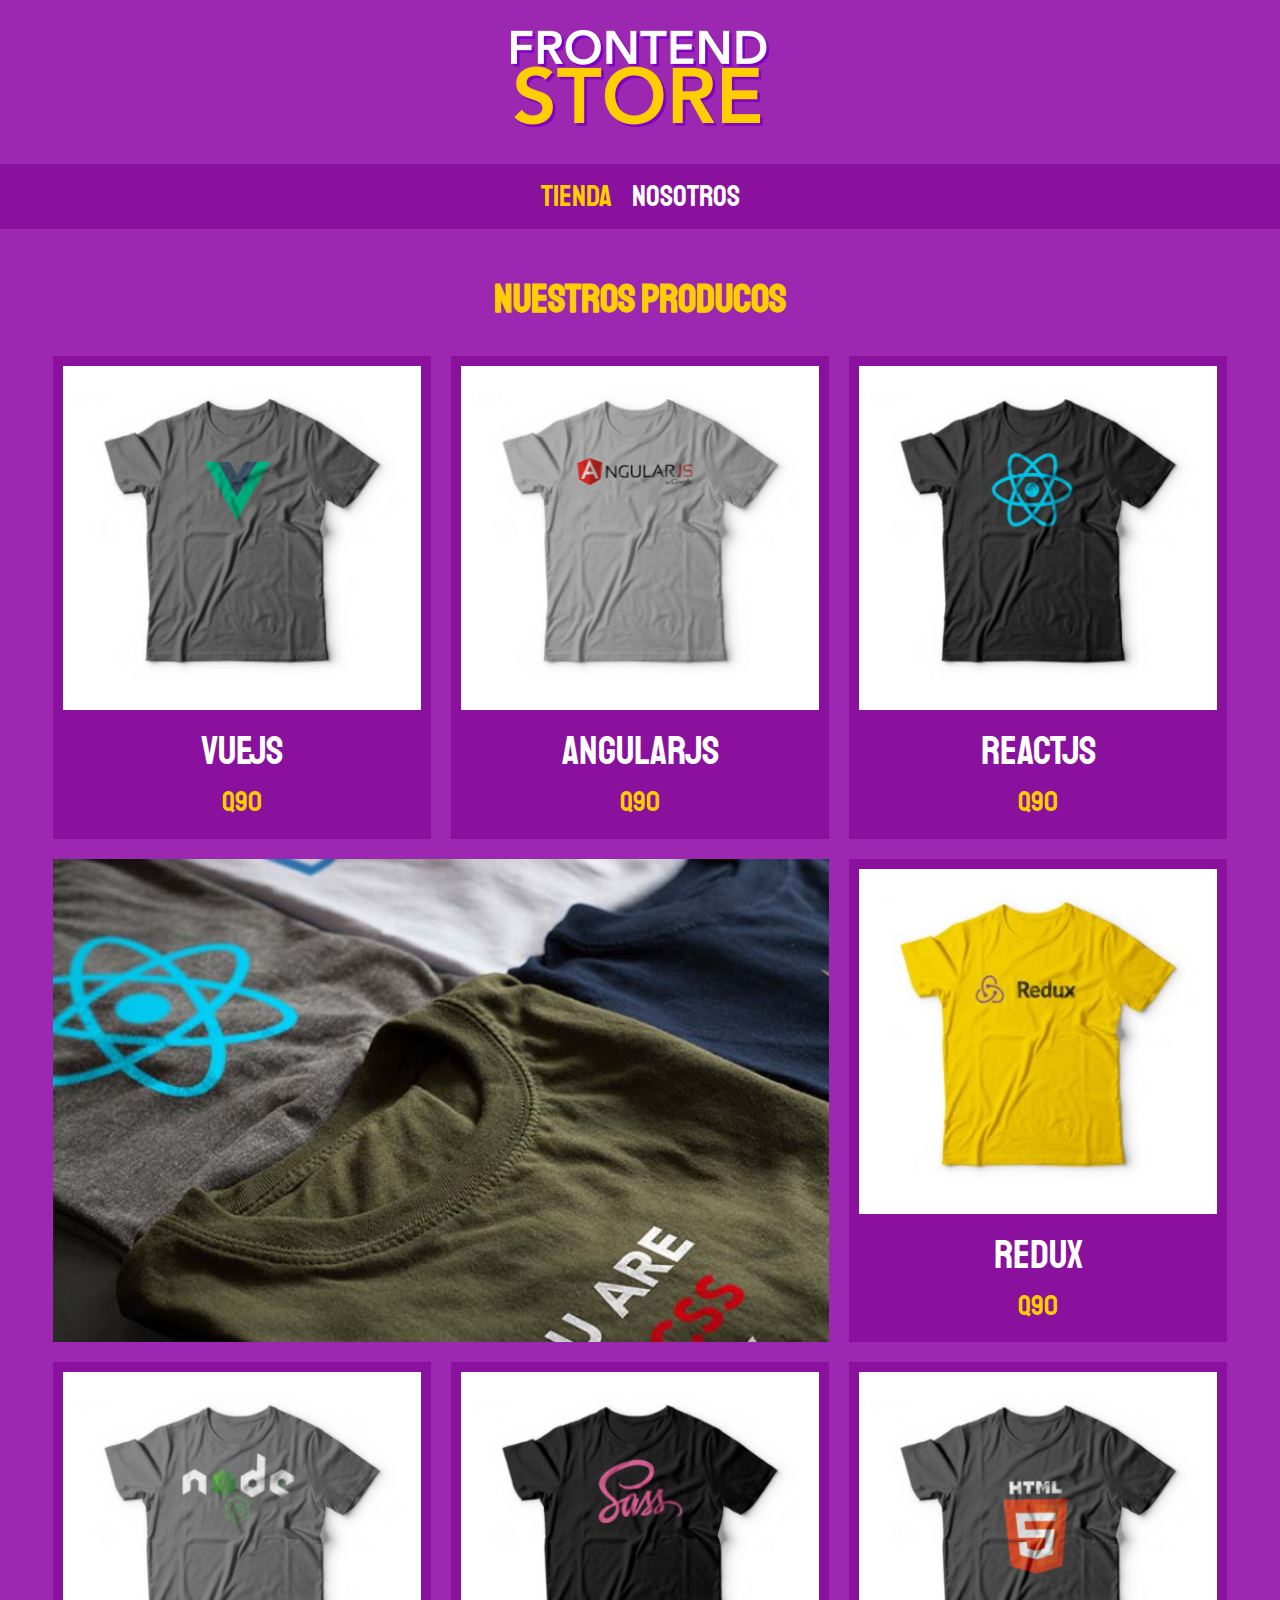
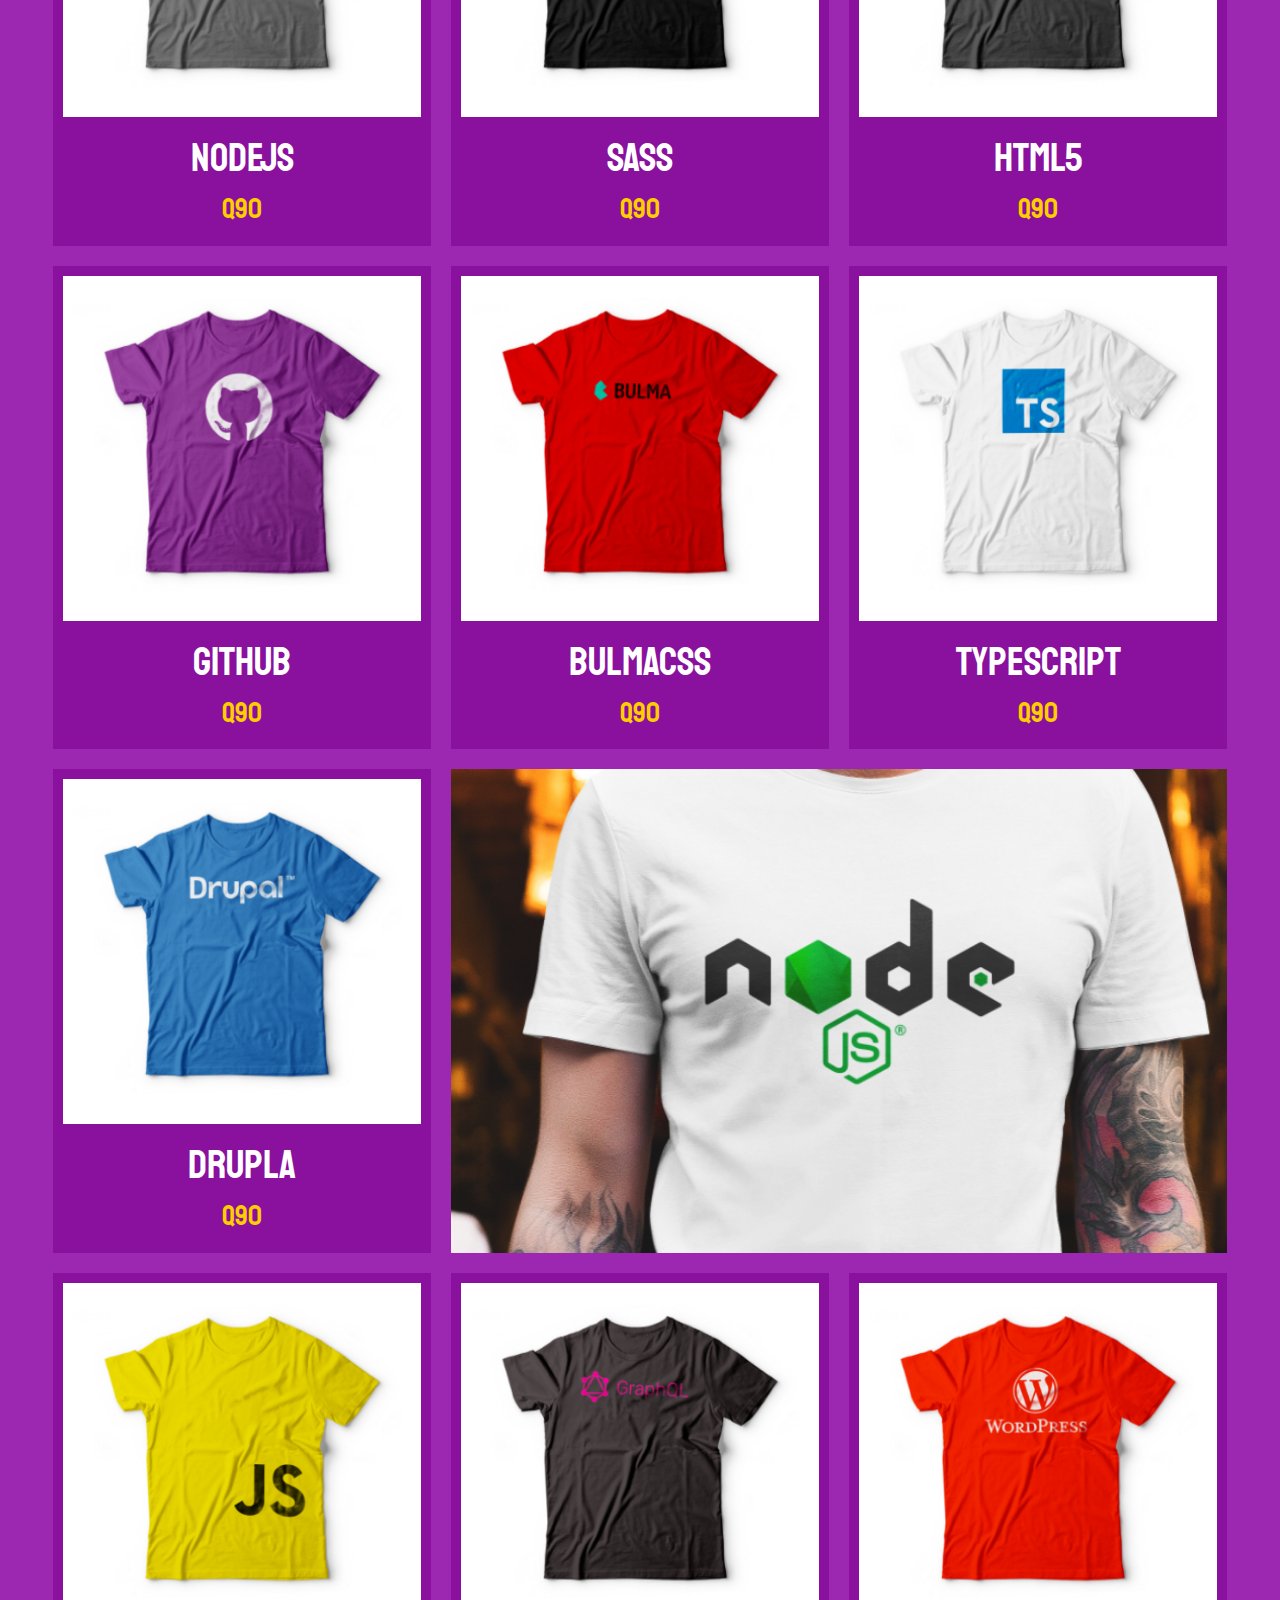
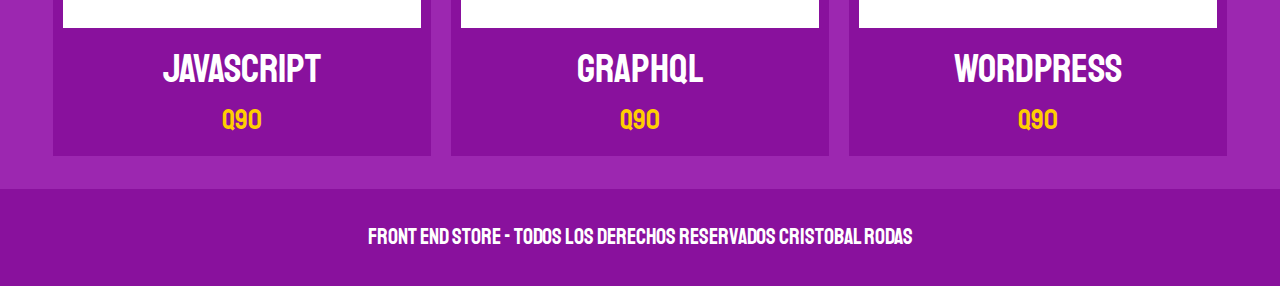
<file: index.html>
<!DOCTYPE html>
<html lang="es">
<head>
    <meta charset="UTF-8">
    <meta name="viewport" content="width=device-width, initial-scale=1.0">
    <link rel="stylesheet" href="css/normalize.css">

    <link rel="preconnect" href="https://fonts.googleapis.com">
    <link rel="preconnect" href="https://fonts.gstatic.com" crossorigin>
    <link href="https://fonts.googleapis.com/css2?family=Staatliches&display=swap" rel="stylesheet">

    <link rel="stylesheet" href="css/style.css">
    <title>FrontEnd Store</title>
</head>
<body>
    <header class="header">
        <a href="index.html">
            <img class="header__logo" src="img/logo.png" alt="Logotipo">
        </a>
    </header>

    <nav class="navegacion">
        <a class="navegacion__enlace navegacion__enlace--activo" href="index.html">Tienda</a>
        <a class="navegacion__enlace" href="nosotros.html">Nosotros</a>
    </nav>

    <main class="contenedor">
        <h1>Nuestros Producos</h1>

        <div class="grid">
            <div class="producto">
                <a href="producto.html">
                    <img class="producto__img" src="img/1.jpg" alt="i agen camisa1">
                    <div class="producto__info">
                        <p class="producto__nombre">VueJS</p>
                        <p class="producto__precio">Q90</p>
                    </div>
                </a>
            </div> <!-- .producto -->

            <div class="producto">
                <a href="producto.html">
                    <img class="producto__img" src="img/2.jpg" alt="i agen camisa1">
                    <div class="producto__info">
                        <p class="producto__nombre">AngularJS</p>
                        <p class="producto__precio">Q90</p>
                    </div>
                </a>
            </div> <!-- .producto -->

            <div class="producto">
                <a href="producto.html">
                    <img class="producto__img" src="img/3.jpg" alt="i agen camisa1">
                    <div class="producto__info">
                        <p class="producto__nombre">ReactJS</p>
                        <p class="producto__precio">Q90</p>
                    </div>
                </a>
            </div> <!-- .producto -->

            <div class="producto">
                <a href="producto.html">
                    <img class="producto__img" src="img/4.jpg" alt="i agen camisa1">
                    <div class="producto__info">
                        <p class="producto__nombre">Redux</p>
                        <p class="producto__precio">Q90</p>
                    </div>
                </a>
            </div> <!-- .producto -->

            <div class="producto">
                <a href="producto.html">
                    <img class="producto__img" src="img/5.jpg" alt="i agen camisa1">
                    <div class="producto__info">
                        <p class="producto__nombre">NodeJS</p>
                        <p class="producto__precio">Q90</p>
                    </div>
                </a>
            </div> <!-- .producto -->

            <div class="producto">
                <a href="producto.html">
                    <img class="producto__img" src="img/6.jpg" alt="i agen camisa1">
                    <div class="producto__info">
                        <p class="producto__nombre">SASS</p>
                        <p class="producto__precio">Q90</p>
                    </div>
                </a>
            </div> <!-- .producto -->

            <div class="producto">
                <a href="producto.html">
                    <img class="producto__img" src="img/7.jpg" alt="i agen camisa1">
                    <div class="producto__info">
                        <p class="producto__nombre">HTML5</p>
                        <p class="producto__precio">Q90</p>
                    </div>
                </a>
            </div> <!-- .producto -->

            <div class="producto">
                <a href="producto.html">
                    <img class="producto__img" src="img/8.jpg" alt="i agen camisa1">
                    <div class="producto__info">
                        <p class="producto__nombre">Github</p>
                        <p class="producto__precio">Q90</p>
                    </div>
                </a>
            </div> <!-- .producto -->

            <div class="producto">
                <a href="producto.html">
                    <img class="producto__img" src="img/9.jpg" alt="i agen camisa1">
                    <div class="producto__info">
                        <p class="producto__nombre">Bulmacss</p>
                        <p class="producto__precio">Q90</p>
                    </div>
                </a>
            </div> <!-- .producto -->

            <div class="producto">
                <a href="producto.html">
                    <img class="producto__img" src="img/10.jpg" alt="i agen camisa1">
                    <div class="producto__info">
                        <p class="producto__nombre">TypeScript</p>
                        <p class="producto__precio">Q90</p>
                    </div>
                </a>
            </div> <!-- .producto -->

            <div class="producto">
                <a href="producto.html">
                    <img class="producto__img" src="img/11.jpg" alt="i agen camisa1">
                    <div class="producto__info">
                        <p class="producto__nombre">Drupla</p>
                        <p class="producto__precio">Q90</p>
                    </div>
                </a>
            </div> <!-- .producto -->

            <div class="producto">
                <a href="producto.html">
                    <img class="producto__img" src="img/12.jpg" alt="i agen camisa1">
                    <div class="producto__info">
                        <p class="producto__nombre">JavaScript</p>
                        <p class="producto__precio">Q90</p>
                    </div>
                </a>
            </div> <!-- .producto -->

            <div class="producto">
                <a href="producto.html">
                    <img class="producto__img" src="img/13.jpg" alt="i agen camisa1">
                    <div class="producto__info">
                        <p class="producto__nombre">GraphQL</p>
                        <p class="producto__precio">Q90</p>
                    </div>
                </a>
            </div> <!-- .producto -->

            <div class="producto">
                <a href="producto.html">
                    <img class="producto__img" src="img/14.jpg" alt="i agen camisa1">
                    <div class="producto__info">
                        <p class="producto__nombre">WordPress</p>
                        <p class="producto__precio">Q90</p>
                    </div>
                </a>
            </div> <!-- .producto -->

            <div class="grafico grafico--camisas">

            </div>

            <div class="grafico grafico--node">
                
            </div>
        </div>

    </main>

    <footer class="footer">
        <p class="footer__txt">Front End Store - Todos los derechos reservados Cristobal Rodas</p>
    </footer>
</body>
</html>
</file>
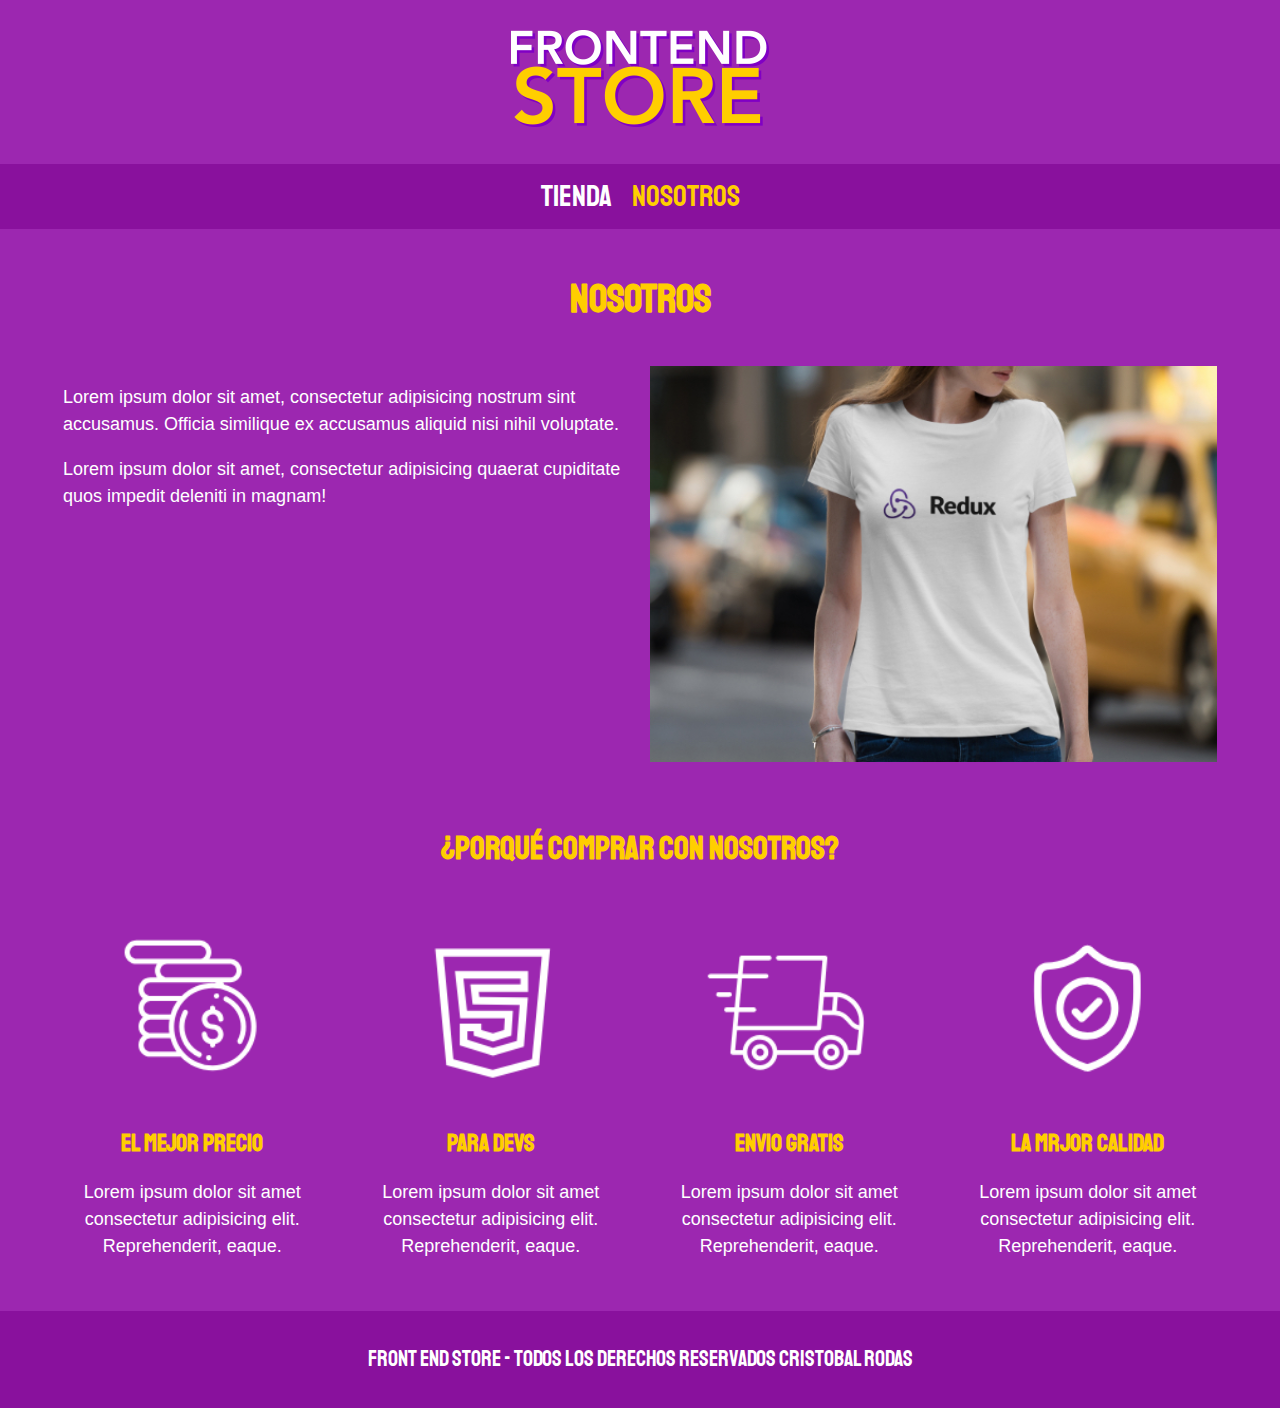
<file: nosotros.html>
<!DOCTYPE html>
<html lang="es">
<head>
    <meta charset="UTF-8">
    <meta name="viewport" content="width=device-width, initial-scale=1.0">
    <link rel="stylesheet" href="css/normalize.css">

    <link rel="preconnect" href="https://fonts.googleapis.com">
    <link rel="preconnect" href="https://fonts.gstatic.com" crossorigin>
    <link href="https://fonts.googleapis.com/css2?family=Staatliches&display=swap" rel="stylesheet">

    <link rel="stylesheet" href="css/style.css">
    <title>FrontEnd Store</title>
</head>
<body>
    <header class="header">
        <a href="index.html">
            <img class="header__logo" src="img/logo.png" alt="Logotipo">
        </a>
    </header>

    <nav class="navegacion">
        <a class="navegacion__enlace" href="index.html">Tienda</a>
        <a class="navegacion__enlace navegacion__enlace--activo" href="nosotros.html">Nosotros</a>
    </nav>

    <main class="contenedor">
        <h1>Nosotros</h1>

        <div class="nosotros">
            <div class="nosotros__txt">
                <p>Lorem ipsum dolor sit amet, consectetur adipisicing nostrum sint accusamus. Officia similique ex accusamus aliquid nisi nihil voluptate.</p>
                <p>Lorem ipsum dolor sit amet, consectetur adipisicing quaerat cupiditate quos impedit deleniti in magnam!   </p>
            </div>
            <img class="nosotros__img" src="img/nosotros.jpg" alt="Nosotros">
        </>
    </main>

    <section class="contenedor comprar">
        <h2 class="comrar__titulo">¿Porqué comprar con nosotros?</h2>

        <div class="bloques">
            <div class="bloque">
                <img class="bloque__img" src="img/icono_1.png" alt="porque comprar">
                <h3 class="bloque__titulo">El Mejor Precio</h3>
                <p>Lorem ipsum dolor sit amet consectetur adipisicing elit. Reprehenderit, eaque.</p>
            </div> <!-- .bloque -->

            <div class="bloque">
                <img class="bloque__img" src="img/icono_2.png" alt="porque comprar">
                <h3 class="bloque__titulo">Para Devs</h3>
                <p>Lorem ipsum dolor sit amet consectetur adipisicing elit. Reprehenderit, eaque.</p>
            </div> <!-- .bloque -->

            <div class="bloque">
                <img class="bloque__img" src="img/icono_3.png" alt="porque comprar">
                <h3 class="bloque__titulo">envio Gratis</h3>
                <p>Lorem ipsum dolor sit amet consectetur adipisicing elit. Reprehenderit, eaque.</p>
            </div> <!-- .bloque -->

            <div class="bloque">
                <img class="bloque__img" src="img/icono_4.png" alt="porque comprar">
                <h3 class="bloque__titulo">La Mrjor calidad</h3>
                <p>Lorem ipsum dolor sit amet consectetur adipisicing elit. Reprehenderit, eaque.</p>
            </div> <!-- .bloque -->
            
        </div>
    </section>

    <footer class="footer">
        <p class="footer__txt">Front End Store - Todos los derechos reservados Cristobal Rodas</p>
    </footer>
</body>
</html>
</file>
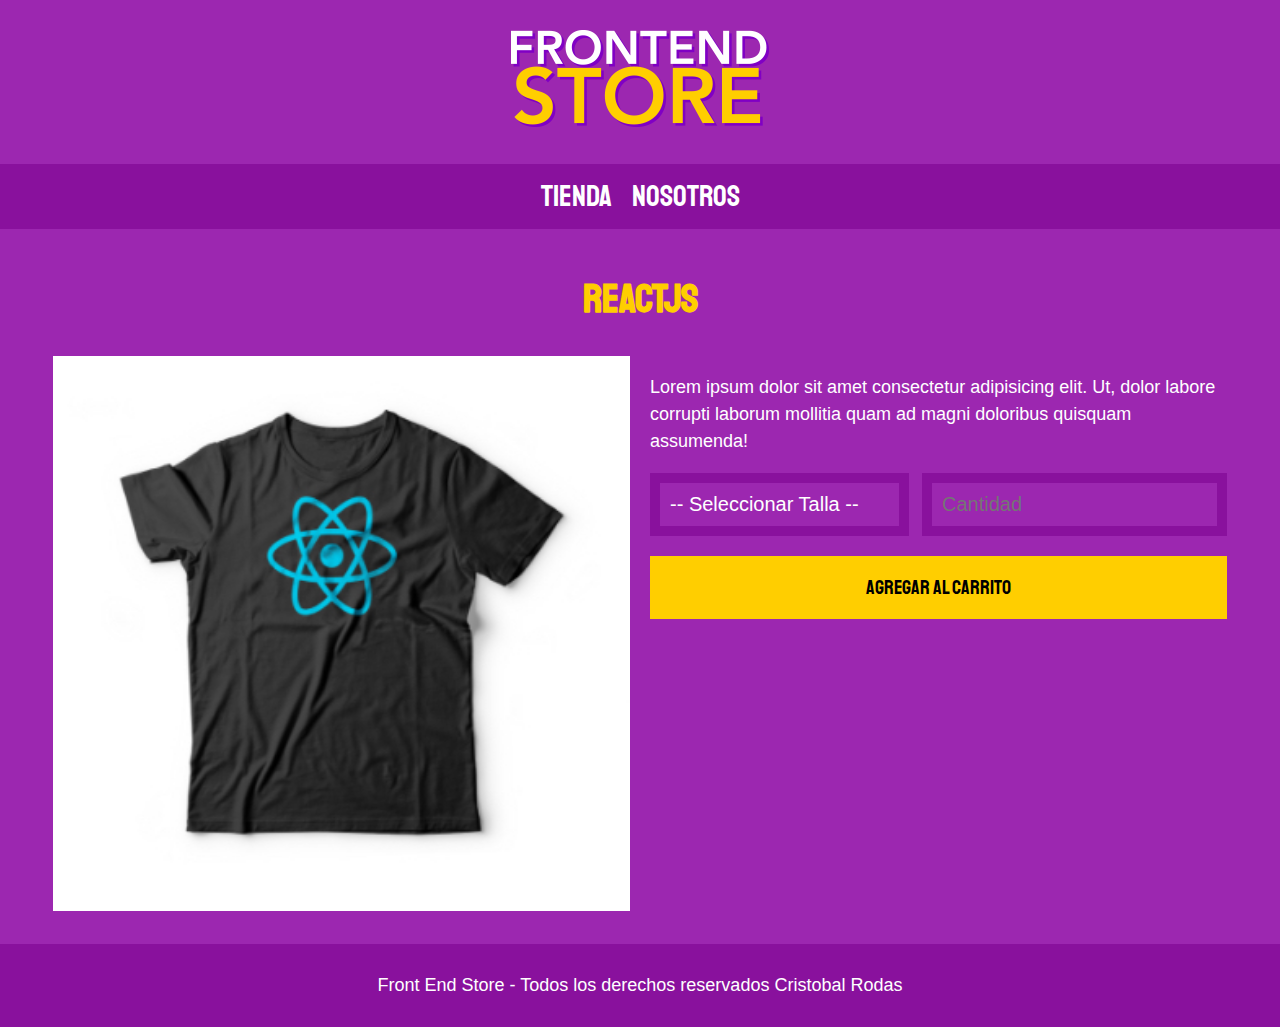
<file: producto.html>
<!DOCTYPE html>
<html lang="es">
<head>
    <meta charset="UTF-8">
    <meta name="viewport" content="width=device-width, initial-scale=1.0">
    <link rel="stylesheet" href="css/normalize.css">

    <link rel="preconnect" href="https://fonts.googleapis.com">
    <link rel="preconnect" href="https://fonts.gstatic.com" crossorigin>
    <link href="https://fonts.googleapis.com/css2?family=Staatliches&display=swap" rel="stylesheet">

    <link rel="stylesheet" href="css/style.css">
    <title>FrontEnd Store</title>
</head>
<body>
    <header class="header">
        <a href="index.html">
            <img class="header__logo" src="img/logo.png" alt="Logotipo">
        </a>
    </header>

    <nav class="navegacion">
        <a class="navegacion__enlace" href="index.html">Tienda</a>
        <a class="navegacion__enlace" href="nosotros.html">Nosotros</a>
    </nav>

    <main class="contenedor">
        <h1>ReactJS</h1>

        <div class="camisa">
            <img src="img/3.jpg" alt="imagen del producto" class="camisa__img">
            <div class="camisa__contenido">
                <p>Lorem ipsum dolor sit amet consectetur adipisicing elit. Ut, dolor labore corrupti laborum mollitia quam ad magni doloribus quisquam assumenda!</p>
                <form class="formulario">
                    <select class="formulario__campo">
                        <option disabled selected>-- Seleccionar Talla --</option>
                        <option>Chica</option>
                        <option>Mediana</option>
                        <option>Grande</option>
                    </select>
                    <input type="number" class="formulario__campo" placeholder="Cantidad" min="1">
                    <input type="submit" class="formulario__submit" value="Agregar al Carrito">
                </form>
            </div>
        </div>

    </main>

    <footer class="footer">
        <p class="footer__txts">Front End Store - Todos los derechos reservados Cristobal Rodas</p>
    </footer>
</body>
</html>
</file>
<file: css/style.css>
:root{
    --primario: #9C27B0;
    --primario-oscuro: #89119D;
    --secundario: #FFCE00;
    --secundario-oscuro: rgb(233, 187, 2);
    --blanco: #FFF;
    --negro: #000;

    --fuente-principal: "Staatliches", sans-serif;
}

/* globales */
body{
    font-size: 16px; /* 1rem = 10px*/
}

html{
    box-sizing: border-box;
    font-size: 62.5%;
}

*, *:before, *:after{
    box-sizing: inherit;
}

body{
    font-size: 16px; /* 1rem = 10px*/

    background-color: var(--primario);
    line-height: 1.5;
}

p{
    font-size: 1.8rem;
    font-family: Arial, Helvetica, sans-serif;
    color: var(--blanco);
}

a{
    text-decoration: none;
}

img{
    width: 100%;
}

.contenedor{
    max-width: 120rem;
    margin: 0 auto;
    padding: 1.3rem;
}

h1, h2, h3{
    text-align: center;
    color: var(--secundario);
    font-family: var(--fuente-principal);
}

h1{ font-size: 4rem; }
h2{ font-size: 3.2rem; }
h3{ font-size: 2.4rem; }

/* header */
.header{
    display: flex;
    justify-content: center;

}

.header__logo{
    margin: 3rem 0;
}

/* footer */
.footer{
    background-color: var(--primario-oscuro);
    padding: 1rem 0;
    margin-top: 2rem;
    text-align: center;
}

.footer__txt{
    text-align: center;
    font-family: var(--fuente-principal);
    font-size: 2.2rem;
}

/* navegacion */
.navegacion{
    background-color: var(--primario-oscuro);
    padding: 1rem 0;
    display: flex;
    justify-content: center;
    gap: 2rem;
}

.navegacion__enlace{
    font-family: var(--fuente-principal);
    color: var(--blanco);
    font-size: 3rem;
    
}

.navegacion__enlace--activo,
.navegacion__enlace:hover{
    color: var(--secundario);
}

/* grid */
.grid{
    display: grid;
    grid-template-columns: repeat(2, 1fr);
    gap: 2rem;
}

/* prosductos */
.producto{
    background-color: var(--primario-oscuro);
    padding: 1rem;
}

.producto__nombre{
    font-size: 4rem;
}

.producto__precio{
    font-size: 2.8rem;
    color: var(--secundario);
}

.producto__nombre,
.producto__precio{
    font-family: var(--fuente-principal);
    margin: 1rem 0;
    text-align: center;
    line-height: 1.2;
}

/* graficos */

.grafico{
    min-height: 30rem;
    background-repeat: no-repeat;
    background-size: cover;
    grid-column: 1 / 3;

}

.grafico--camisas{
    grid-row: 2 / 3;
    background-image: url(../img/grafico1.jpg);
}

.grafico--node{
    background-image: url(../img/grafico2.jpg);
    grid-row: 8 / 9;
}

.nosotros{
    display: grid;
    grid-template-rows: repeat(2, auto);
    padding: 1rem;
}

.nosotros__img{
    grid-row: 1 / 2;
}

/* Bloques */

.bloques{
    display: grid;
    grid-template-columns: repeat(2, 1fr);
    gap: 2rem;
}

.bloque{
    text-align: center;
}

.bloque__titulo{
    margin: 0;
}

/* pagina del producto */

.formulario{
    display: grid;
    grid-template-columns: repeat(2, 1fr);
    gap: 2rem 1.3rem;
}

.formulario__campo{
    border: 1rem solid var(--primario-oscuro);
    background-color: transparent;
    color: var(--blanco);
    font-size: 2rem;
    font-family: Arial, Helvetica, sans-serif;
    padding: 1rem;
    appearance: none;
}

.formulario__submit{
    background-color: var(--secundario);
    border: none;
    font-size: 2rem;
    font-family: var(--fuente-principal);
    padding: 2rem;
    transition: background-color .3s ease;
    grid-column: 1 / 3;
}

.formulario__submit:hover{
    cursor: pointer;
    background-color: var(--secundario-oscuro);
}


@media (min-width: 768px) {
    .grid{
        grid-template-columns: repeat(3, 1fr);
    }

    .grafico--node{
        grid-row: 5 / 6;
        grid-column: 2 / 4;
    }

    .nosotros{
        grid-template-columns: repeat(2, 1fr);
        column-gap: 2rem;
    }

    .nosotros__img{
        grid-column: 2 / 3;
    }

    .bloques{
        grid-template-columns: repeat(4, 1fr);
    }

    .camisa{
        display: grid;
        grid-template-columns: repeat(2, 1fr);
        column-gap: 2rem;
    }
}
</file>
